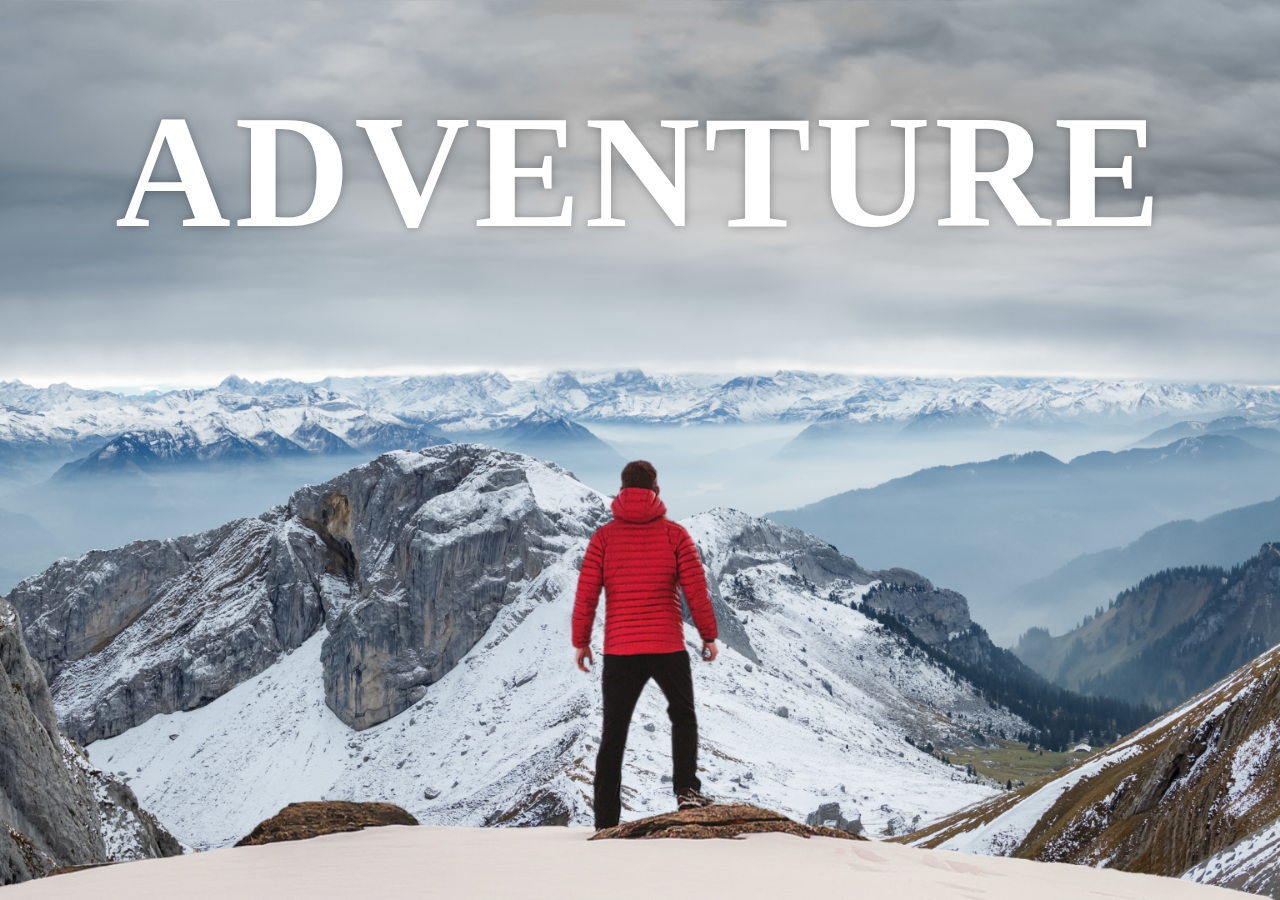
<file: index.html>
<!DOCTYPE html>
<html lang="en">
<head>
  <meta charset="UTF-8">
  <meta name="viewport" content="width=device-width, initial-scale=1.0"> 
  <title>Parallax Project</title>
  <link rel="stylesheet" href="style.css">
</head>
<body>
  <div id="wrapper">
    
    
    <div class="container">
      <img src="background.png" class="background">
      <img src="foreground.png" class="foreground">
      <h1>ADVENTURE</h1>



    </div>
    <section>
      <h2 class="secheading">
        Adventure Time
      </h2>
      <p class="text">Lorem ipsum dolor sit amet consectetur adipisicing elit. Adipisci voluptatem laborum deserunt libero, nesciunt consectetur itaque quae aliquam aperiam! Sunt iusto in, odio omnis reprehenderit similique cumque nesciunt recusandae ex.
      <br>
      <br>
      Lorem, ipsum dolor sit amet consectetur adipisicing elit. Numquam enim harum quisquam consequatur rem voluptatibus ut quas quod facere! Vero nulla numquam praesentium repellendus inventore! Temporibus, commodi. Perspiciatis, culpa sequi?
    </p>
    <div class="bg bg1">
      <h2 class="desc">Biking</h2>
    </div>
    <p class="text">Lorem ipsum dolor sit amet consectetur adipisicing elit. Adipisci voluptatem laborum deserunt libero, nesciunt consectetur itaque quae aliquam aperiam! Sunt iusto in, odio omnis reprehenderit similique cumque nesciunt recusandae ex.
      <br>
      <br>
      Lorem, ipsum dolor sit amet consectetur adipisicing elit. Numquam enim harum quisquam consequatur rem voluptatibus ut quas quod facere! Vero nulla numquam praesentium repellendus inventore! Temporibus, commodi. Perspiciatis, culpa sequi?
    </p>
    
      <div class="bg bg2">
        <h2 class="desc">Paragliding</h2>
      </div>
      <p class="text">Lorem ipsum dolor sit amet consectetur adipisicing elit. Adipisci voluptatem laborum deserunt libero, nesciunt consectetur itaque quae aliquam aperiam! Sunt iusto in, odio omnis reprehenderit similique cumque nesciunt recusandae ex.
        <br>
        <br>
        Lorem, ipsum dolor sit amet consectetur adipisicing elit. Numquam enim harum quisquam consequatur rem voluptatibus ut quas quod facere! Vero nulla numquam praesentium repellendus inventore! Temporibus, commodi. Perspiciatis, culpa sequi?
      </p>
    
        <div class="bg bg3">
          <h2 class="desc">Surfing</h2>
        </div>
        <p class="text">Lorem ipsum dolor sit amet consectetur adipisicing elit. Adipisci voluptatem laborum deserunt libero, nesciunt consectetur itaque quae aliquam aperiam! Sunt iusto in, odio omnis reprehenderit similique cumque nesciunt recusandae ex.
          <br>
          <br>
          Lorem, ipsum dolor sit amet consectetur adipisicing elit. Numquam enim harum quisquam consequatur rem voluptatibus ut quas quod facere! Vero nulla numquam praesentium repellendus inventore! Temporibus, commodi. Perspiciatis, culpa sequi?
        </p>
        
    
    
    </section>
  </div>
</body>
</html>
</file>
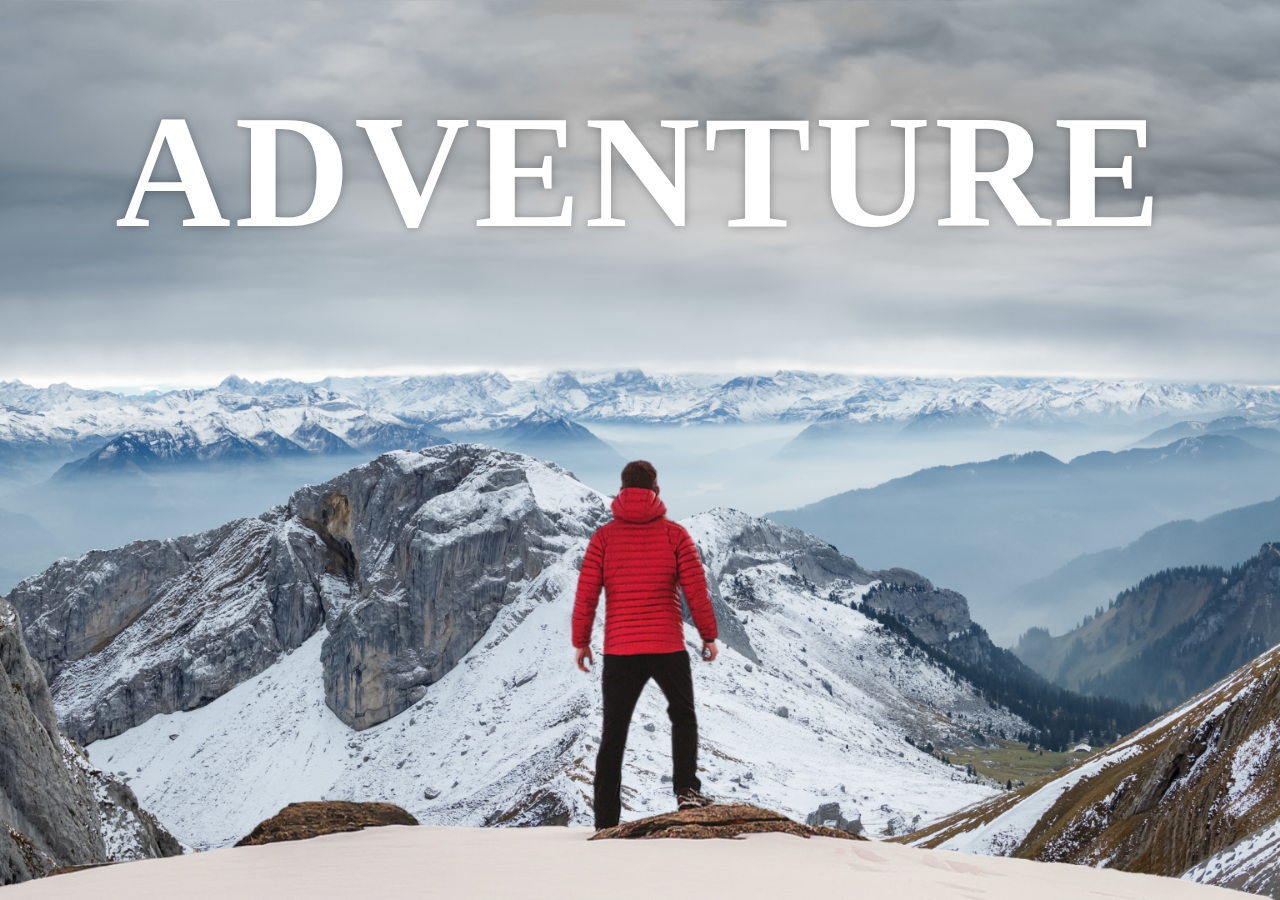
<file: parallaxproject.html>
<!DOCTYPE html>
<html lang="en">
<head>
  <meta charset="UTF-8">
  <meta name="viewport" content="width=device-width, initial-scale=1.0">
  <title>Parallax Project</title>
  <link rel="stylesheet" href="style.css">
</head>
<body>
  <div id="wrapper">
    
    
    <div class="container">
      <img src="background.png" class="background">
      <img src="foreground.png" class="foreground">
      <h1>ADVENTURE</h1>



    </div>
    <section>
      <h2 class="secheading">
        Adventure Time
      </h2>
      <p class="text">Lorem ipsum dolor sit amet consectetur adipisicing elit. Adipisci voluptatem laborum deserunt libero, nesciunt consectetur itaque quae aliquam aperiam! Sunt iusto in, odio omnis reprehenderit similique cumque nesciunt recusandae ex.
      <br>
      <br>
      Lorem, ipsum dolor sit amet consectetur adipisicing elit. Numquam enim harum quisquam consequatur rem voluptatibus ut quas quod facere! Vero nulla numquam praesentium repellendus inventore! Temporibus, commodi. Perspiciatis, culpa sequi?
    </p>
    <div class="bg bg1">
      <h2 class="desc">Biking</h2>
    </div>
    <p class="text">Lorem ipsum dolor sit amet consectetur adipisicing elit. Adipisci voluptatem laborum deserunt libero, nesciunt consectetur itaque quae aliquam aperiam! Sunt iusto in, odio omnis reprehenderit similique cumque nesciunt recusandae ex.
      <br>
      <br>
      Lorem, ipsum dolor sit amet consectetur adipisicing elit. Numquam enim harum quisquam consequatur rem voluptatibus ut quas quod facere! Vero nulla numquam praesentium repellendus inventore! Temporibus, commodi. Perspiciatis, culpa sequi?
    </p>
    
      <div class="bg bg2">
        <h2 class="desc">Paragliding</h2>
      </div>
      <p class="text">Lorem ipsum dolor sit amet consectetur adipisicing elit. Adipisci voluptatem laborum deserunt libero, nesciunt consectetur itaque quae aliquam aperiam! Sunt iusto in, odio omnis reprehenderit similique cumque nesciunt recusandae ex.
        <br>
        <br>
        Lorem, ipsum dolor sit amet consectetur adipisicing elit. Numquam enim harum quisquam consequatur rem voluptatibus ut quas quod facere! Vero nulla numquam praesentium repellendus inventore! Temporibus, commodi. Perspiciatis, culpa sequi?
      </p>
    
        <div class="bg bg3">
          <h2 class="desc">Surfing</h2>
        </div>
        <p class="text">Lorem ipsum dolor sit amet consectetur adipisicing elit. Adipisci voluptatem laborum deserunt libero, nesciunt consectetur itaque quae aliquam aperiam! Sunt iusto in, odio omnis reprehenderit similique cumque nesciunt recusandae ex.
          <br>
          <br>
          Lorem, ipsum dolor sit amet consectetur adipisicing elit. Numquam enim harum quisquam consequatur rem voluptatibus ut quas quod facere! Vero nulla numquam praesentium repellendus inventore! Temporibus, commodi. Perspiciatis, culpa sequi?
        </p>
        
    
    
    </section>
  </div>
</body>
</html>
</file>
<file: style.css>
*{
  margin: 0;
  padding: 0;
  box-sizing: border-box; /*content ka size chota hojayega padding aur margin add karne par*/
}


#wrapper{
  height:100vh; /*viewport k height k equal hai becoz iske andar sabkuch ata hai*/
  overflow-x: hidden; /*because humlog horizontal direction mai scroll nhi karenge*/
  overflow-y: auto;   /*because humlog vertical direction mai scroll karenge*/
  perspective: 10px;  /*z axis k liye humare aankhon aur screen k beech ka distance 10px value kuch v do fark nhi padta*/
}

.container{
  height:100%;
  position: relative;/*age jake humlog absolute positioning use karenge isiliye aur uska ek condition hai ki parent element non-static hona chahiye*/
  display: flex;
  justify-content: center; /*Adventure ko center mai lane k liye*/
  align-items: center;
  transform-style: preserve-3d;/*kisi v 3D property ko preserve karna hai hatana nhi hai*/
  z-index: -1; /*konsi image kiske upar overlap kar rhi hai* adventure yaha pe chup gya tha -1 value diye toh upar aa gyi 0 se zyada value denge toh chup gya*/
}
.background,.foreground{
  position: absolute; /* background aur foreground image ko overlap karna tha isiliye*/
  height:100%;
  width:100%;
  z-index: -1;
  object-fit: cover; /*Container mai image fit karne k liye*/ 
}
.background{
  transform: translateZ(-40px) scale(5); /*humare aankho se kitna dur hai vo set karne k liye translate aur scale use hua hai image ko bara karne k liye*/
}
.foreground{
  transform: translateZ(-20px) scale(3);
}

h1{
  position: absolute;
  top:5rem;
  font-size: 10rem;
  letter-spacing: 4px;
  color: white;
  text-shadow: 0 0 10px rgba(0,0,0,0.3);
}

section{
  background-color: rgb(45,45,45);
  color: white;
  padding: 5rem 0;
}
.bg{
  position: relative;
  background-attachment: fixed;/*iss property se image background mai fix hojayegi taki humlog uspar scroll kar sake*/
  width:100%;
  height:500px;
  background-size: cover; /*width aur height k hisaab se image usko cover karegi*/
  background-position: center;/*sab image ko center mai lana hai*/
}
.bg1{
  background-image: url(sport-1.jpg);
}
.bg2{
  background-image: url(sport-2.jpg);
}
.bg3{
  background-image: url(sport-3.jpg);
}
.secheading{
  font-size: 5rem;
  padding: 0 10rem;
}
.text{
  font-size: 1.5rem;
  padding:0 10rem;
  margin:5rem 0;
  font-family:poppins, "sans-serif";
  font-size:24px;
  display:block;
}

.desc{
  position: absolute;
  background-color: white;
  top:50%;
  left:50%;
  color:black;
  font-size: 3.5rem;
  font-weight: 600;
  transform: translateX(-50%) translateY(-50%);
  padding: 0.5rem 2.5rem;
}
</file>
